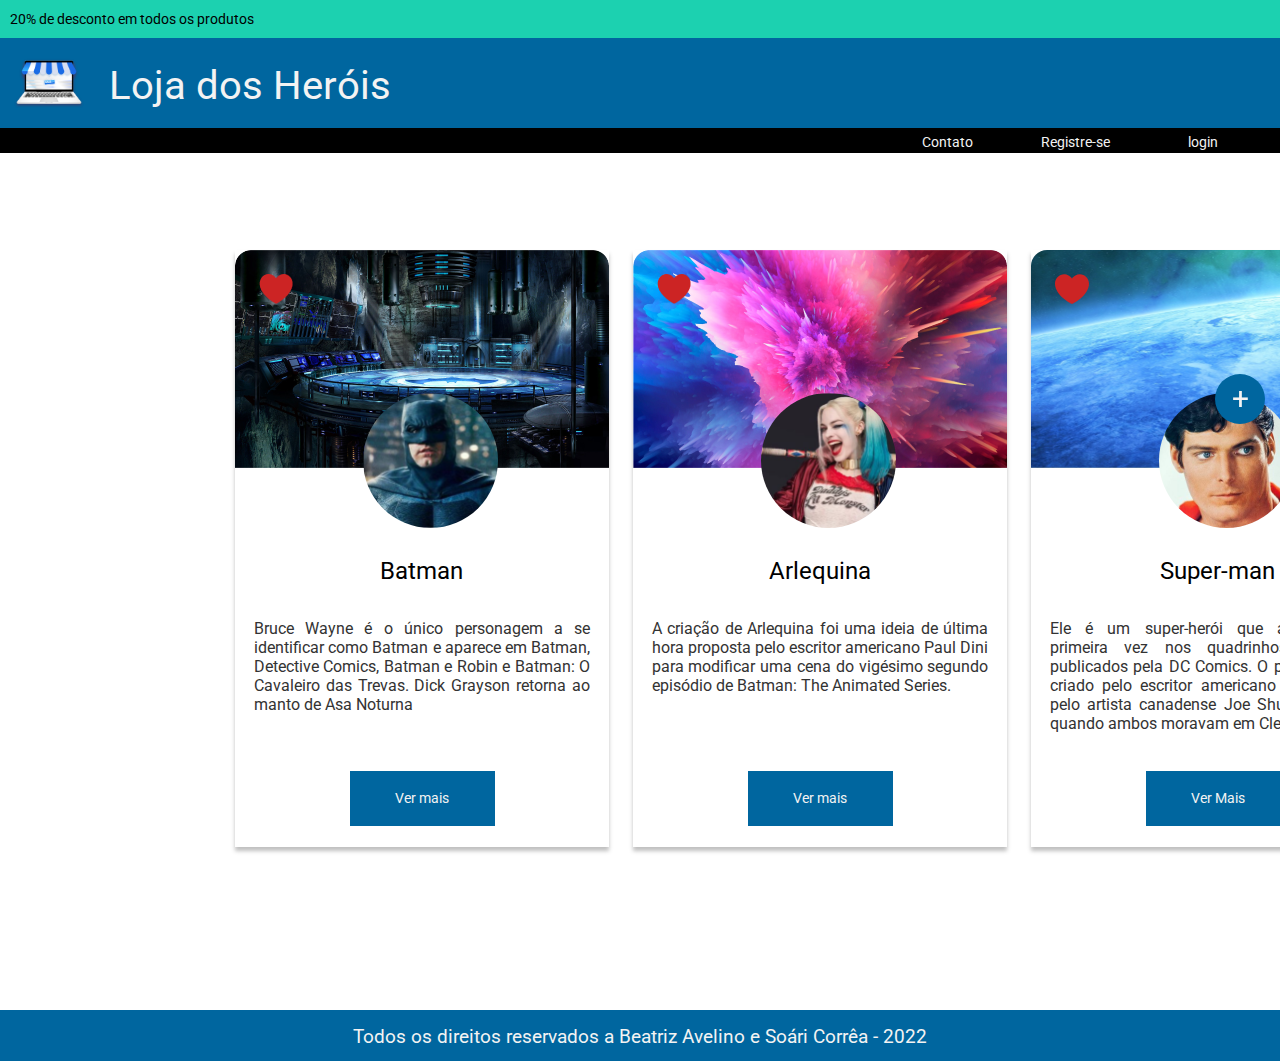
<file: index.html>
<!DOCTYPE html>
<html lang="en">

<head>
  <meta charset="UTF-8" />
  <meta http-equiv="X-UA-Compatible" content="IE=edge" />
  <meta name="viewport" content="width=device-width, initial-scale=1.0" />
  <title>home</title>
  <link href="https://fonts.googleapis.com/css2?family=Roboto&display=swap" rel="stylesheet" />
  <link rel="stylesheet" href="./css/home.css" />
  <link rel="icon" href="./img/Icon/carrinho-de-compras.png">
</head>

<body>
  <h4>20% de desconto em todos os produtos</h4>
  <header>
    <img class="logo" src="./img/logo.png" alt="logo">
    <h1>Loja dos Heróis</h1>
  </header>
  <div class="sub-header">
    <a href="">Contato</a>
    <a href="">Registre-se</a>
    <a href="">login</a>
  </div>
  <main>
    <a class="button" href="./formulario.html">+</a>
    <section class="Ambiente-Card">
      <div class="Card">
        <img class="Fundo" src="./img/Batman 2.png" alt="" />
        <img class="Foto" src="./img/Batman.png" alt="" />
        <img class="coração" src="./img/Heart.png" alt="" />
        <div class="text-card">
          <h2>Batman</h2>
          <p>
            Bruce Wayne é o único personagem a se identificar como Batman e
            aparece em Batman, Detective Comics, Batman e Robin e Batman: O
            Cavaleiro das Trevas. Dick Grayson retorna ao manto de Asa Noturna
          </p> <a
            href="https://canaltech.com.br/celebridade/bruce-wayne/#:~:text=Sua%20hist%C3%B3ria%20teve%20in%C3%ADcio%20ap%C3%B3s,her%C3%B3i%20da%20cidade%20de%20Gotham."
            target="_blank">Ver mais</a>
        </div>
      </div>
      <div class="Card">
        <img class="Fundo" src="./img/Arlequina 2.png" alt="" />
        <img class="Foto" src="./img/Arlequina.png" alt="" />
        <img class="coração" src="./img/Heart.png" alt="" />
        <div class="text-card">
          <h2>Arlequina</h2>
          <p>
            A criação de Arlequina foi uma ideia de última hora proposta pelo
            escritor americano Paul Dini para modificar uma cena do vigésimo
            segundo episódio de Batman: The Animated Series.
          </p>
          <a href="https://www.omelete.com.br/ccxp/esquadrao-suicida-por-que-todos-amam-arlequina" target="_blank">Ver mais</a>
        </div>
      </div>
      <div class="Card">
        <img class="Fundo" src="./img/Bg-Super-man.svg" alt="" />
        <img class="Foto" src="./img/super-man.svg" alt="" />
        <img class="coração" src="./img/Coração.svg" alt="" />
        <div class="text-card">
          <h2>Super-man</h2>
          <p>
            Ele é um super-herói que apareceu pela primeira vez nos quadrinhos americanos publicados pela DC Comics.
            O personagem foi criado pelo escritor americano Jerry Siegel e pelo artista canadense Joe Shuster em 1933,
            quando ambos moravam em Cleveland, Ohio.
          </p>
          <a href="https://segredosdomundo.r7.com/superman-historia/" target="_blank">Ver Mais</a>
        </div>
      </div>
      </div>
    </section>
  </main>
  <footer>
    <h3>Todos os direitos reservados a Beatriz Avelino e Soári Corrêa - 2022</h3>
  </footer>
</body>

</html>
</file>
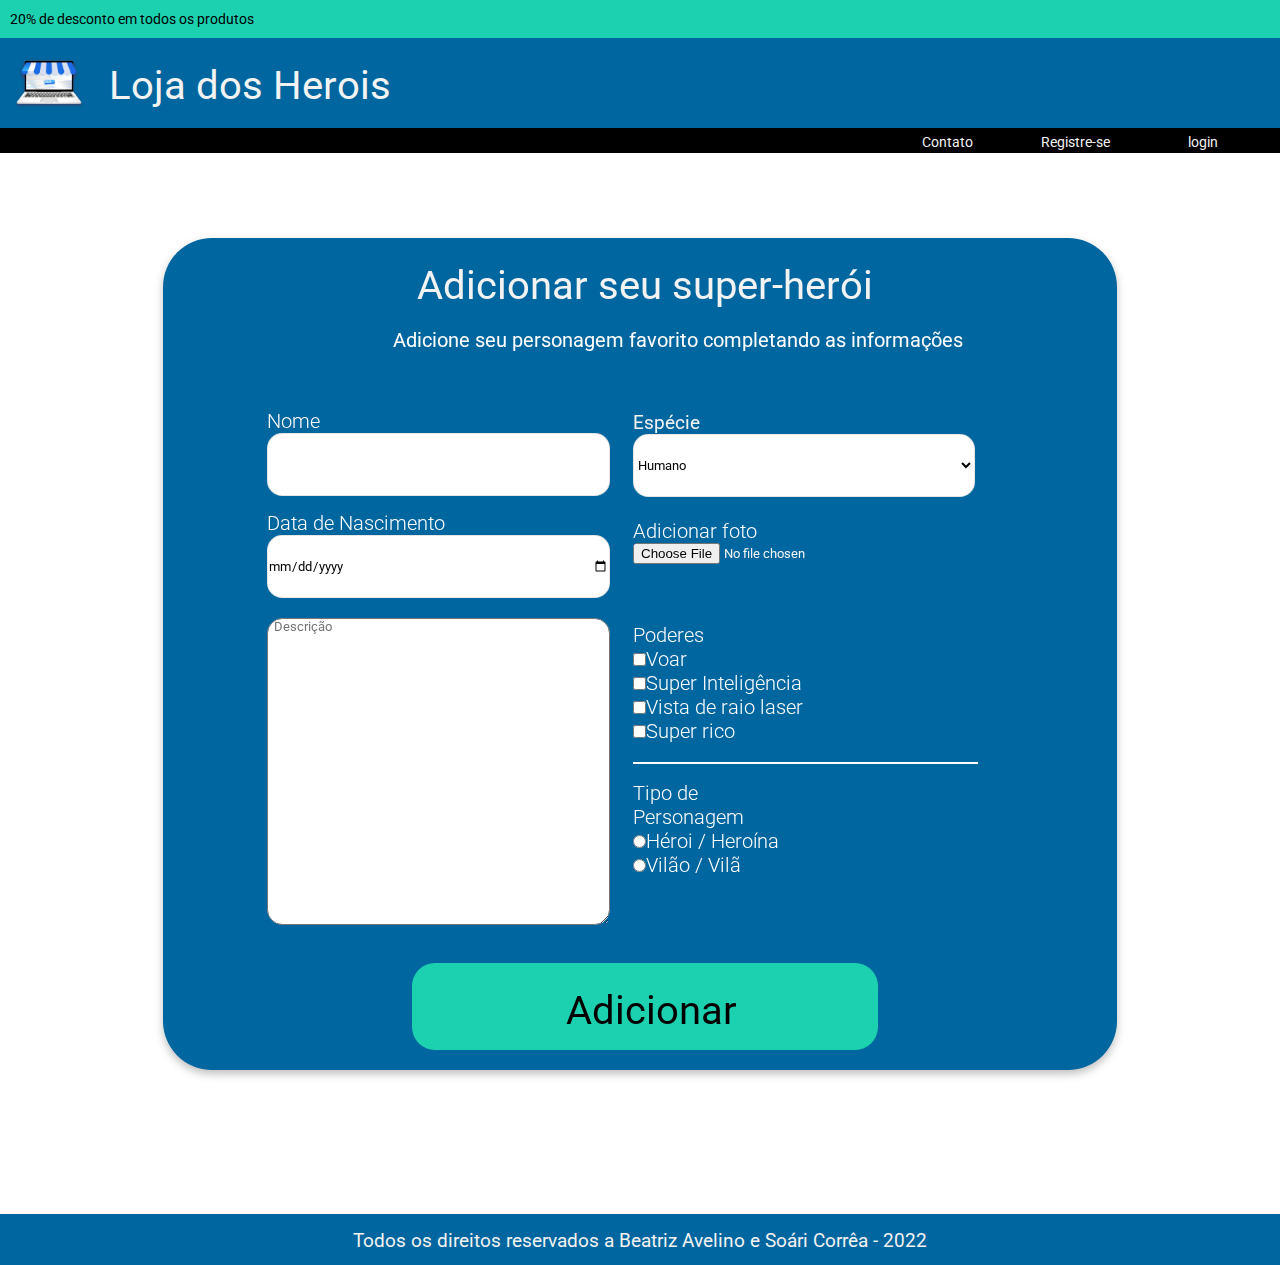
<file: formulario.html>
<!DOCTYPE html>
<html lang="en">

<head>
    <meta charset="UTF-8" />
    <meta http-equiv="X-UA-Compatible" content="IE=edge" />
    <meta name="viewport" content="width=device-width, initial-scale=1.0" />
    <title>Formulário</title>
    <link href="https://fonts.googleapis.com/css2?family=Roboto&display=swap" rel="stylesheet" />
    <link rel="stylesheet" href="./css/formulario.css" />
    <link rel="icon" href="./img/Icon/carrinho-de-compras.png">
</head>

<body>
    <h4>20% de desconto em todos os produtos</h4>
    <header>
        <img class="logo" src="./img/logo.png" alt="logo">
        <h1>Loja dos Herois</h1>
    </header>
    <div class="sub-header">
        <a href="">Contato</a>
        <a href="">Registre-se</a>
        <a href="">login</a>
    </div>
    <main>


        <div id="caixa">

            <div class="texto">
                <h1>Adicionar seu super-herói</h1> 
                <h3>Adicione seu personagem favorito completando as informações</h3>
            </div>


            <form class="form1" action="">

                <div class="nome">
                    <label for="">Nome</label> 
                    <input type="text" placeholder="">
                </div>

                <div class="data">
                    <label for="">Data de Nascimento</label>
                    <input type="date" placeholder="">
                </div>

                <div class="descricao">
                    <textarea placeholder="  Descrição" rows="19" cols="40"></textarea>
                </div>
            </form>

            <form class="form2">

                <div class="especie">
                    <h3>Espécie</p>
                        <select name="espécie" id="especie">
                            <option value="Desconhecido" selected="Desconhecido">Desconhecido</option>
                            <option value="Alienigena" selected="Alienigena">Alienigena</option>
                            <option value="Humano" selected="Humano">Humano</option>
                        </select>
                </div>

                <div class="foto">
                    <label for="">Adicionar foto</label><br>
                    <input type="file" id="file">
                </div>

                <div class="inner_box">
                    <div class="poderes">

                        <label for="">Poderes</label><br>
                        <input type="checkbox" name="poder"><label>Voar</label> <br>
                        <input type="checkbox" name="poder"><label>Super Inteligência</label> <br>
                        <input type="checkbox" name="poder"><label>Vista de raio laser</label> <br>
                        <input type="checkbox" name="poder"><label>Super rico</label> <br>

                    </div>
                    <div id="linha"></div>
                    <div class="personagem">

                        <label for="">Tipo de Personagem</label><br>
                        <input type="radio" name="personagem"><label>Héroi / Heroína</label> <br>
                        <input type="radio" name="personagem"><label>Vilão / Vilã </label>
                    </div>
                </div>

            </form>
                            <div class="botao">
                                <h1>Adicionar</h1>

                            </div>


        </div>



    </main>
    <footer>
        <h3>Todos os direitos reservados a Beatriz Avelino e Soári Corrêa - 2022</h3>
    </footer>
</body>

</html>
</file>
<file: css/home.css>
* {
  font-family: "Roboto";
  font-style: normal;
  font-weight: 400;
  box-sizing: border-box;
  padding: 0;
  margin: 0;
}

header {
  background-color: #00669f;
  width: 100%;
  height: 90px;
  display: flex;
  top: 0px;
  z-index: 2;
  box-shadow: 0px 10px 7px rgba(0, 0, 0, 0.25);
  right: 12px;
}

main {
  display: flex;
  justify-content: center;
  margin-top: 85px;
}

.button {
  position: fixed;
  width: 50px;
  height: 50px;
  right: 15px;
  top: 350px;
  background: #00669f;
  border-radius: 50%;
  text-align: center;
  color: #f3f3f3;
  font-size: 30px;
  z-index: 1;
}

h4 {
  background-color: #1cd1b0;
  padding-left: 10px;
  width: 100%;
  height: 38px;
  display: flex;
  align-items: center;
  font-size: 0.9rem;
  line-height: 17px;
  font-family: "Roboto";
  font-weight: 400;
  padding: 10px;
}

h1 {
  padding: 24px;
  padding-right: 12px;
  font-size: 2.5rem;
  font-weight: 400;
  line-height: 47px;
  color: #f3f3f3;
}

.Ambiente-Card {
  display: flex;
  flex-direction: row;
  flex-wrap: nowrap;
  justify-content: space-around;
  width: 834px;
  height: 100%;
}

.Card {
  position: relative;
  width: 374px;
  height: 597px;
  margin: 12px;
  box-shadow: 0px 4px 4px rgba(0, 0, 0, 0.25);
}

.coração {
  width: 34px;
  height: 30px;
  position: absolute;
  left: 24px;
  top: 24px;
}

.Foto {
  border-radius: 50%;
  width: 135px;
  height: 135px;
  position: absolute;
  top: 143px;
  right: 110px;
  left: 128px;
}

.Fundo {
  width: 374px;
  height: 218px;
  border-top-left-radius: 16px;
  border-top-right-radius: 16px;
}

.text-card {
  display: flex;
  flex-direction: column;
  justify-content: space-between;
  align-items: center;
  font-weight: 400;
}

h2 {
  text-align: center;
  margin: 82px 0px 30px;
  font-size: 1.5rem;
  line-height: 35px;
  width: 192.99px;
  font-weight: 400px;
}

a {
  display: flex;
  align-items: center;
  justify-content: center;
  width: 145px;
  height: 55px;
  background-color: #00669f;
  margin-top: 24px;
  font-size: 0.9rem;
  line-height: 18px;
  color: #f3f3f3;
  text-decoration: none;
}

a:active {
  transform: scale(0.98);
  box-shadow: 3px 2px 22px 1px rgba(0, 0, 0, 0.24);
}

p {
  width: 90%;
  height: 128px;
  font-size: 1rem;
  line-height: 19px;
  text-align: justify;
  color: #333;
}

.logo {
  height: 60%;
  margin-top: 1.3%;
  margin-left: 1%;
}

.sub-header a {
  background-color: #000000;
  color: #f3f3f3;
  height: 15px;
  position: relative;
  left: 69%;
  top: -65%;
  width: 10%;
}
.sub-header {
  display: flex;
  margin-top: -1.8%;
  background-color: #000000;
  color: #f3f3f3;
  width: 100%;
  height: 25px;
  margin-top: 0%;
}
button:hover {
  background-color: #023d6d;
}

footer {
  font-size: 1rem;
  height: 3.18rem;
  background: #00669f;
  padding: 16px 28px 28px;
  color: #f3f3f3;
  margin-top: 9.44rem;
  text-align: center;
}
</file>
<file: css/formulario.css>
* {
  font-family: "Roboto";
  font-style: normal;
  font-weight: 400;
  box-sizing: border-box;
  padding: 0;
  margin: 0;
}

header {
  background-color: #00669f;
  width: 100%;
  height: 90px;
  display: flex;
  top: 0px;
  z-index: 2;
  box-shadow: 0px 10px 7px rgba(0, 0, 0, 0.25);
  right: 12px;
}

main {
  display: flex;
  justify-content: center;
  margin-top: 85px;
}

button {
  position: fixed;
  width: 50px;
  height: 50px;
  right: 15px;
  top: 350px;
  background: #00669f;
  border-radius: 50%;
  text-align: center;
  color: #f3f3f3;
  font-size: 30px;
  z-index: 1;
}

h4 {
  background-color: #1cd1b0;
  padding-left: 10px;
  width: 100%;
  height: 38px;
  display: flex;
  align-items: center;
  font-size: 0.9rem;
  line-height: 17px;
  font-family: "Roboto";
  font-weight: 400;
  padding: 10px;
}

h1 {
  padding: 24px;
  padding-right: 12px;
  font-size: 2.5rem;
  font-weight: 400;
  line-height: 47px;
  color: #f3f3f3;
}

form {
  color: #f3f3f3;
}

a {
  display: flex;
  align-items: center;
  justify-content: center;
  width: 145px;
  height: 55px;
  background-color: #00669f;
  margin-top: 24px;
  font-size: 0.9rem;
  line-height: 18px;
  color: #f3f3f3;
  text-decoration: none;
}

a:active {
  transform: scale(0.98);
  box-shadow: 3px 2px 22px 1px rgba(0, 0, 0, 0.24);
}

.logo {
  height: 60%;
  margin-top: 1.3%;
  margin-left: 1%;
}

.sub-header a {
  background-color: #000000;
  color: #f3f3f3;
  height: 15px;
  position: relative;
  left: 69%;
  top: -65%;
  width: 10%;
}

.sub-header {
  display: flex;
  margin-top: -1.8%;
  background-color: #000000;
  color: #f3f3f3;
  width: 100%;
  height: 25px;
  margin-top: 0%;
}

button:hover {
  background-color: #023d6d;
}

#caixa {
  width: 954px;
  height: 832px;
  filter: drop-shadow(0px 4px 4px rgba(0, 0, 0, 0.25));
  background-color: #00669f;
  border-radius: 49px;
  margin-bottom: 10%;
  display: flex;
  flex-direction: column;
  flex-wrap: wrap;
}

.nome {
  width: 343px;
  height: 102px;
  left: 366px;
  top: 290px;
}

.nome input {
  box-sizing: border-box;
  width: 343px;
  height: 63px;
  left: 366px;
  top: 329px;
  background: #ffffff;
  border: 1.53407px solid rgba(0, 0, 0, 0.1);
  border-radius: 15.3407px;
}

.data {
  width: 343px;
  height: 107px;
  left: 366px;
  top: 422px;
}

.data input {
  box-sizing: border-box;

  width: 343px;
  height: 63px;
  left: 366px;
  top: 466px;
  background: #ffffff;
  border: 1.53407px solid rgba(0, 0, 0, 0.1);
  border-radius: 15.3407px;
}

textarea {
  width: 343px;
  height: 307px;
  left: 367px;
  top: 559px;
  border-radius: 15.34px;
  display: flex;
}

.especie {
  width: 342px;
  height: 102px;
  left: 732px;
  top: 290px;
}

.especie select {
  box-sizing: border-box;
  width: 342px;
  height: 63px;
  left: 732px;
  top: 329px;
  background: #ffffff;
  border: 1.53407px solid rgba(0, 0, 0, 0.1);
  border-radius: 15.3407px;
}

.foto {
  width: 369px;
  height: 91px;
  position: relative;
  top: 5px;
}

#file {
  width: 264px;
  height: 32px;
  left: 730px;
  top: 481px;
  border-radius: 5px;
}

.inner_box {
  position: relative;
  width: 343px;
  height: 312px;
  top: 18px;
}

.poderes {
  width: 176.46px;
  height: 156px;
  left: 735.54px;
  top: 559px;
}

.personagem {
  width: 177px;
  height: 102px;
  left: 735.54px;
  top: 769px;
}

.botao {
  position: relative;
  width: 466px;
  height: 87px;
  border-radius: 23.01px;
  background: #1cd1b0;
  top: 220px;
  right: 321px;
}

.botao h1 {
  color: #000000;
  text-align: center;
}

.botao:hover {
  background-color: #001d2d;
}

.botao:hover h1 {
  color: #f3f3f3;
}

.form1 {
  position: relative;
  left: 104px;
  top: 62px;
}

.form2 {
  position: relative;
  top: 174px;
  right: 100px;
}

.texto {
  position: relative;
  left: 230px;
}

.texto h1 {
  font-weight: 400;
  line-height: 47px;
  color: #f3f3f3;
}

.texto h3 {
  line-height: 14px;
  font-size: 20px;
  color: #ffffff;
}

label {
  color: #ffffff;
  font-weight: 300;
  font-size: 20px;
  line-height: 24px;
}

#linha {
  width: 345px;
  border: 0.5px solid;
  color: #ffffff;
  bottom: 17px;
  position: relative;
}

footer {
  font-size: 1rem;
  height: 3.18rem;
  background: #00669f;
  padding: 16px 28px 28px;
  color: #f3f3f3;
  margin-top: 1rem;
  text-align: center;
}
</file>
